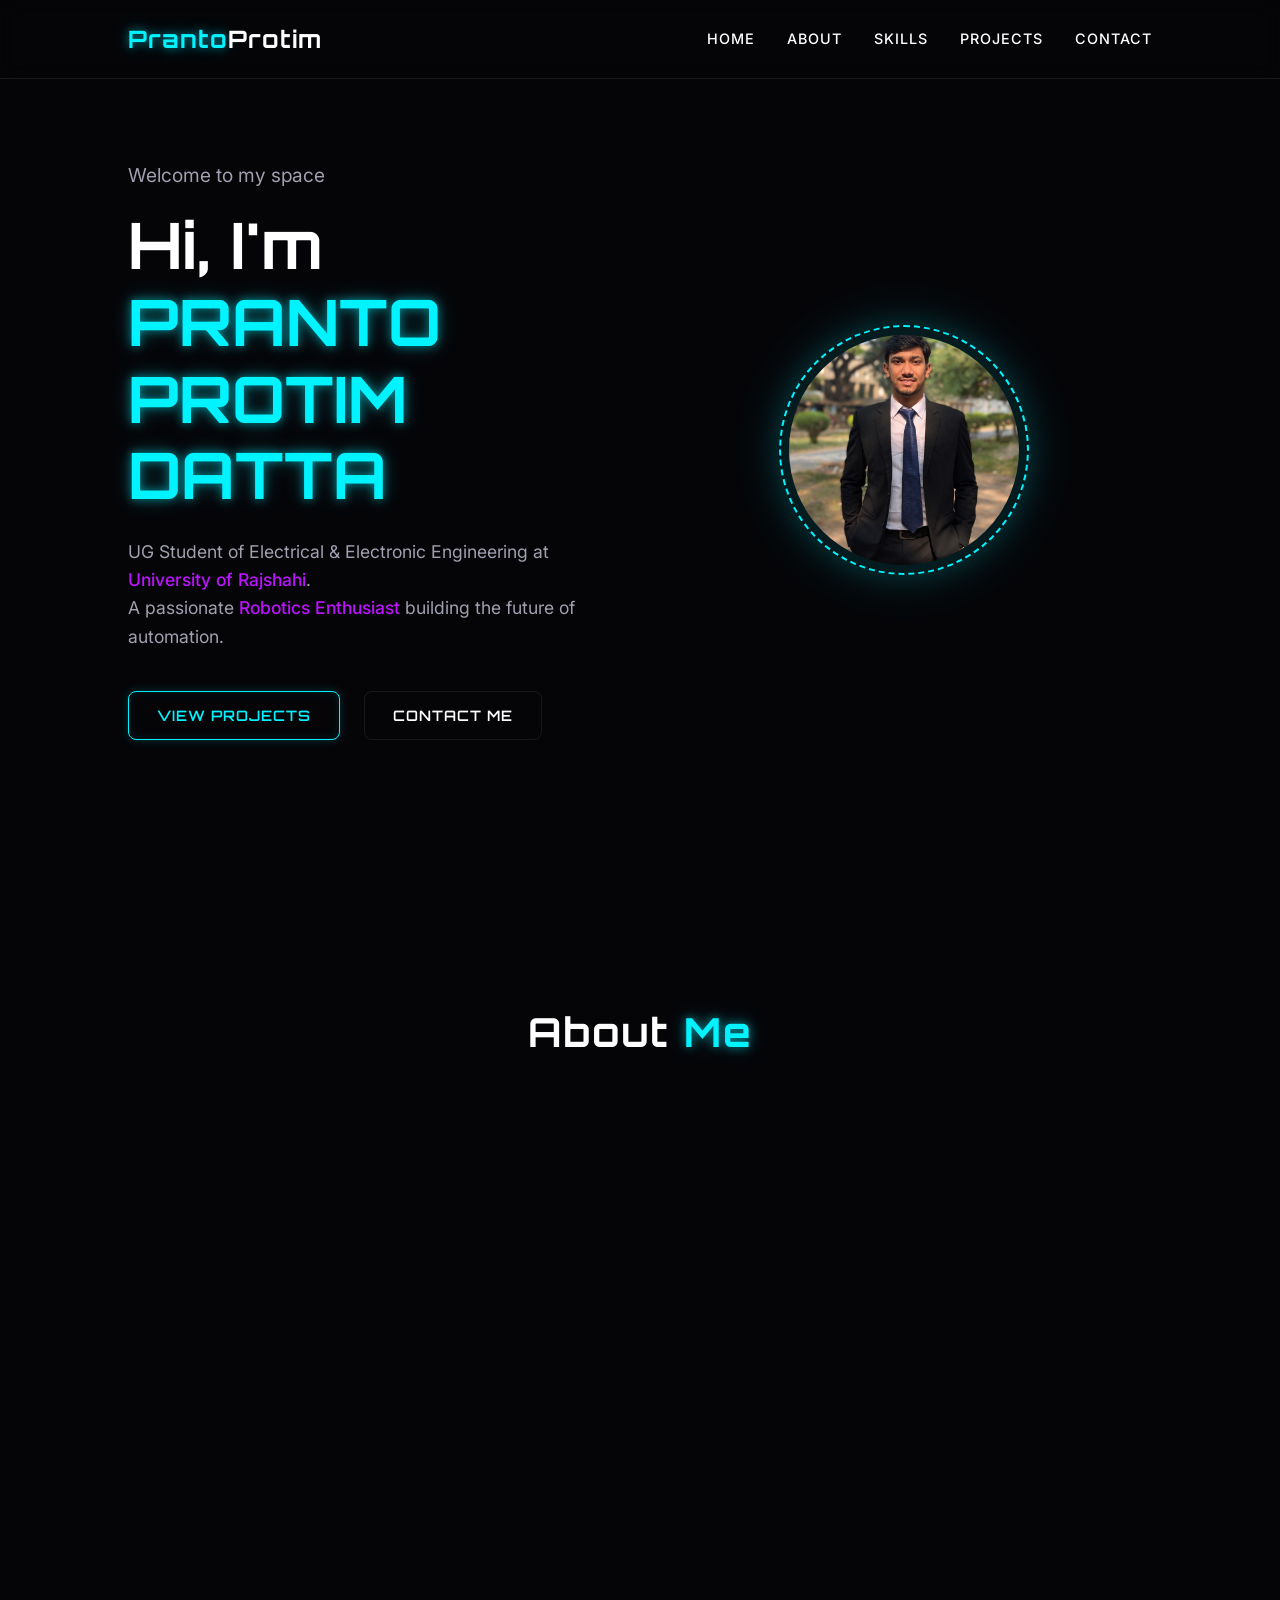
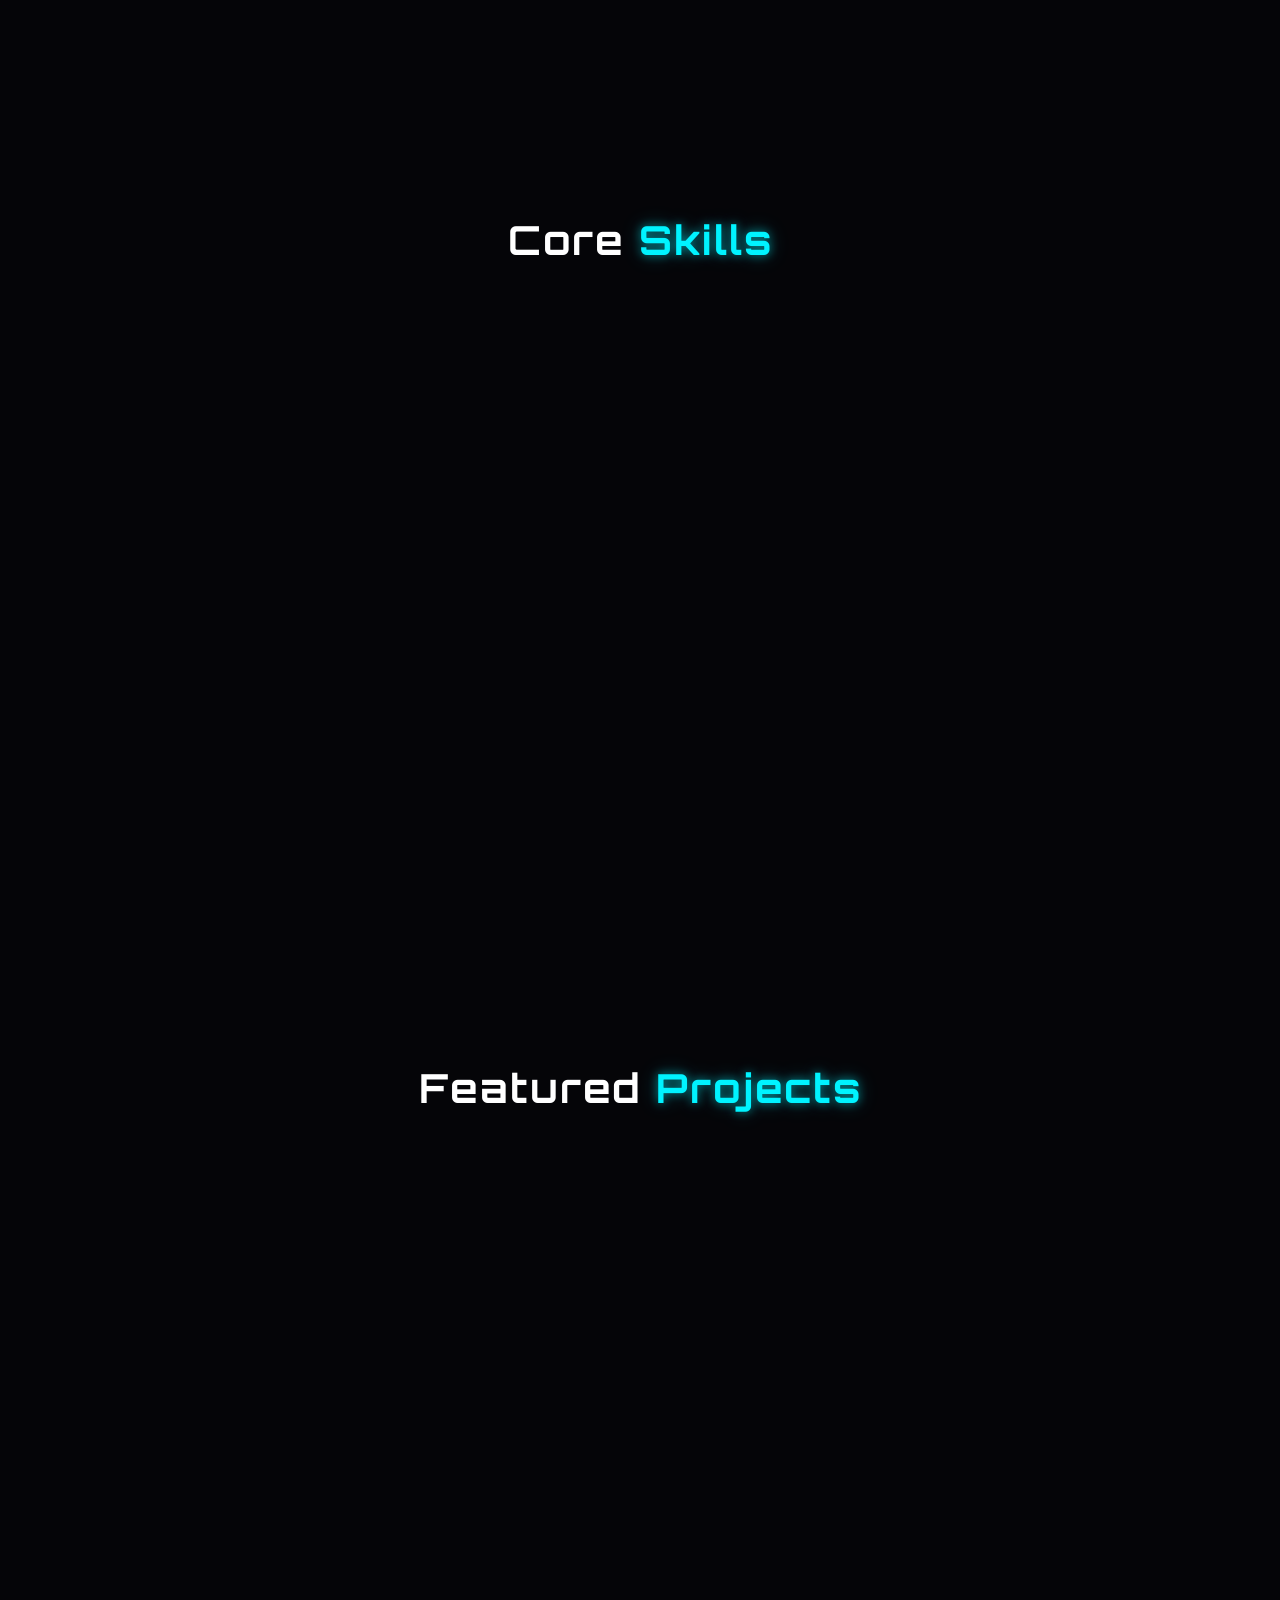
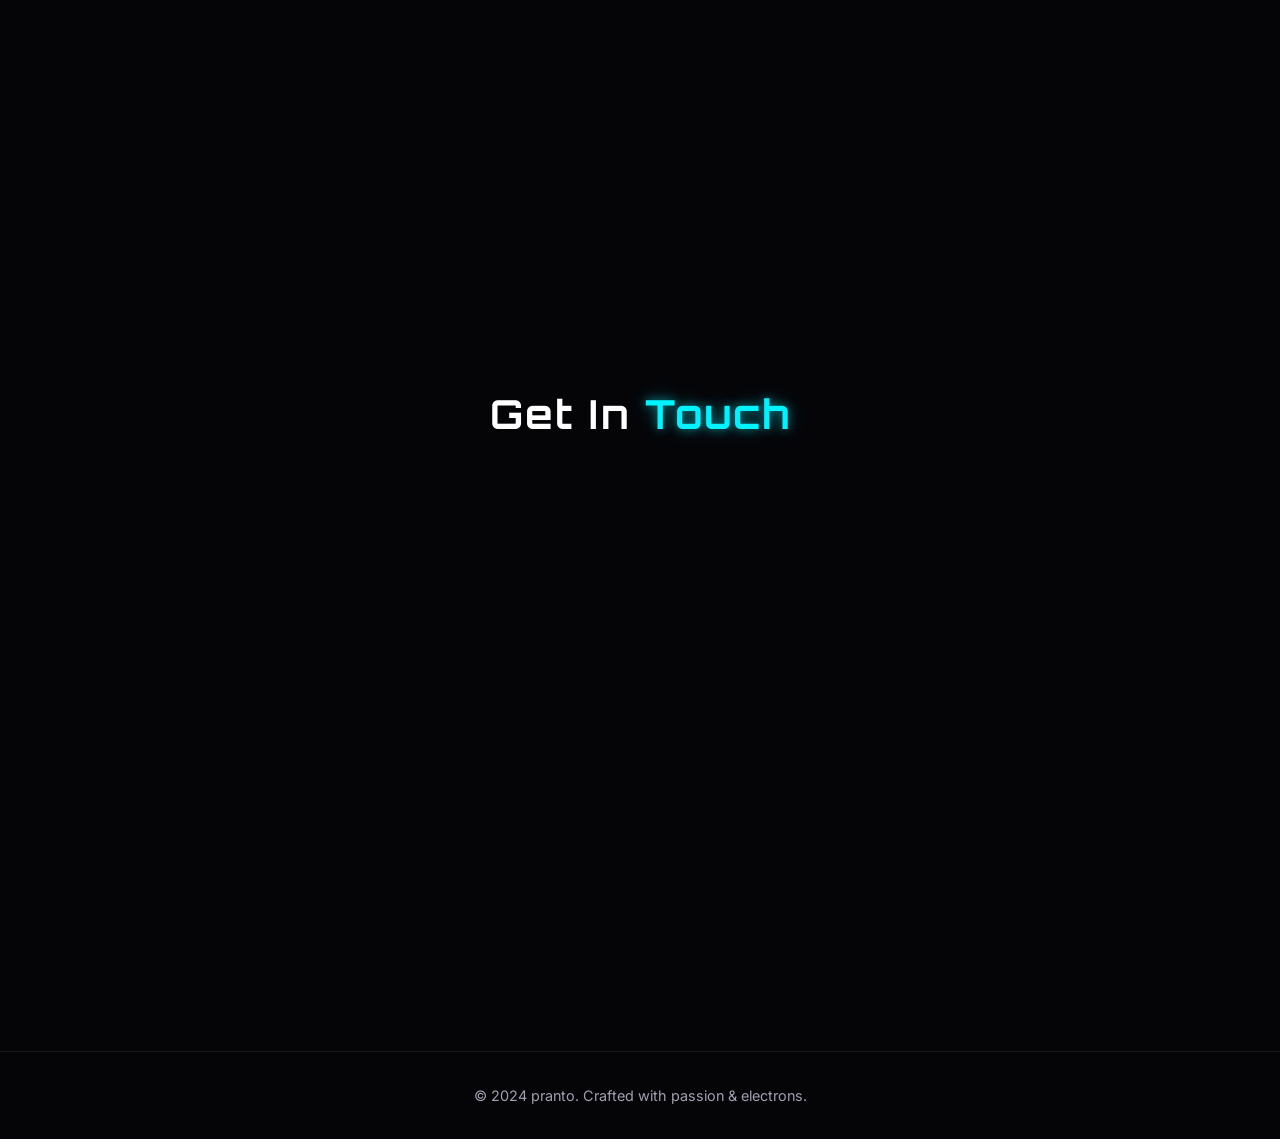
<file: index.html>
<!DOCTYPE html>
<html lang="en">

<head>
    <meta charset="UTF-8">
    <meta name="viewport" content="width=device-width, initial-scale=1.0">
    <meta name="description"
        content="Portfolio of an Electrical and Electronic Engineering student at University of Rajshahi and Robotics Enthusiast.">
    <title>my_portfolio
    </title>

    <!-- Google Fonts -->
    <link rel="preconnect" href="https://fonts.googleapis.com">
    <link rel="preconnect" href="https://fonts.gstatic.com" crossorigin>
    <link
        href="https://fonts.googleapis.com/css2?family=Orbitron:wght@400;500;700;900&family=Inter:wght@300;400;500;600&display=swap"
        rel="stylesheet">

    <!-- FontAwesome Icons -->
    <link rel="stylesheet" href="https://cdnjs.cloudflare.com/ajax/libs/font-awesome/6.4.0/css/all.min.css">

    <!-- Custom CSS -->
    <link rel="stylesheet" href="style.css">
</head>

<body>
    <!-- Three.js Galaxy Background -->
    <canvas id="bg-canvas"></canvas>

    <!-- Navigation -->
    <nav class="navbar">
        <div class="logo">
            <span class="neon-text">Pranto</span>Protim
        </div>
        <ul class="nav-links">
            <li><a href="#home">Home</a></li>
            <li><a href="#about">About</a></li>
            <li><a href="#skills">Skills</a></li>
            <li><a href="#projects">Projects</a></li>
            <li><a href="#contact">Contact</a></li>
        </ul>
        <div class="hamburger">
            <i class="fas fa-bars"></i>
        </div>
    </nav>

    <!-- Hero Section -->
    <section id="home" class="hero">
        <div class="hero-content">
            <h2 class="subtitle">Welcome to my space</h2>
            <h1 class="title">Hi, I'm <span class="neon-text">PRANTO PROTIM DATTA</span></h1>
            <p class="description">
                UG Student of Electrical & Electronic Engineering at <span class="highlight">University of
                    Rajshahi</span>.<br>
                A passionate <span class="highlight">Robotics Enthusiast</span> building the future of automation.
            </p>
            <div class="cta-buttons">
                <a href="#projects" class="btn primary-btn">View Projects</a>
                <a href="#contact" class="btn secondary-btn">Contact Me</a>
            </div>
        </div>
        <div class="hero-image-container">
            <div class="glowing-circle"></div>
            <!-- Using the user's image -->
            <div class="hologram-avatar">
                <img src="semi_formal.jpg" alt="Pranto Protim Datta" class="profile-img">
            </div>
        </div>
    </section>

    <!-- About Section -->
    <section id="about" class="about section">
        <h2 class="section-title">About <span class="neon-text">Me</span></h2>
        <div class="about-container glass-panel reveal">
            <div class="about-text">
                <p>
                    I am an undergraduate student majoring in Electrical and Electronic Engineering at the University of
                    Rajshahi. My fascination lies at the intersection of hardware and software, bringing circuits to
                    life through code.
                </p>
                <p>
                    As a robotics enthusiast, I spend my time designing PCBs, programming microcontrollers, and
                    developing autonomous systems. I believe in learning by doing and constantly challenging myself with
                    new engineering problems.
                </p>
                <div class="stats">
                    <div class="stat-item">
                        <h3 class="stat-number neon-text">3+</h3>
                        <p class="stat-label">Years of Electronics</p>
                    </div>
                    <div class="stat-item">
                        <h3 class="stat-number neon-text">10+</h3>
                        <p class="stat-label">Hardware Projects</p>
                    </div>
                    <div class="stat-item">
                        <h3 class="stat-number neon-text">1st</h3>
                        <p class="stat-label">Robotics Competitions</p>
                    </div>
                </div>
            </div>
        </div>
    </section>

    <!-- Skills Section -->
    <section id="skills" class="skills section">
        <h2 class="section-title">Core <span class="neon-text">Skills</span></h2>
        <div class="skills-grid reveal">
            <div class="skill-card glass-panel">
                <i class="fa-solid fa-microchip skill-icon"></i>
                <h3>Microcontrollers</h3>
                <p>Arduino, ESP32, STM32, Raspberry Pi, Embedded C</p>
            </div>
            <div class="skill-card glass-panel">
                <i class="fa-solid fa-circuit-board skill-icon"></i>
                <h3>Circuit Design</h3>
                <p>PCB Layout, Schematic Design, Altium, Proteus, Kicad</p>
            </div>
            <div class="skill-card glass-panel">
                <i class="fa-solid fa-code skill-icon"></i>
                <h3>Programming</h3>
                <p>C/C++, Python, Basic JavaScript & Web interfaces for IoT</p>
            </div>
            <div class="skill-card glass-panel">
                <i class="fa-solid fa-robot skill-icon"></i>
                <h3>Robotics</h3>
                <p>Kinematics, Sensors (LiDAR, IR, Ultrasonic), Actuators, ROS</p>
            </div>
        </div>
    </section>

    <!-- Projects Section -->
    <section id="projects" class="projects section">
        <h2 class="section-title">Featured <span class="neon-text">Projects</span></h2>
        <div class="projects-grid reveal">

            <div class="project-card glass-panel">
                <div class="project-img-placeholder">
                    <i class="fa-solid fa-car"></i>
                </div>
                <div class="project-info">
                    <h3>Autonomous Rover</h3>
                    <p>An autonomous line-following and obstacle-avoiding robot using ESP32, equipped with ultrasonic
                        sensors and PID control logic.</p>
                    <div class="tags">
                        <span>ESP32</span>
                        <span>C++</span>
                        <span>Robotics</span>
                    </div>
                    <a href="#" class="project-link">View Details <i class="fa-solid fa-arrow-right"></i></a>
                </div>
            </div>

            <div class="project-card glass-panel">
                <div class="project-img-placeholder">
                    <i class="fa-solid fa-home"></i>
                </div>
                <div class="project-info">
                    <h3>IoT Smart Home</h3>
                    <p>A web-controlled smart home automation system utilizing relay modules and NodeMCU for remote
                        appliance management.</p>
                    <div class="tags">
                        <span>IoT</span>
                        <span>NodeMCU</span>
                        <span>Relays</span>
                    </div>
                    <a href="#" class="project-link">View Details <i class="fa-solid fa-arrow-right"></i></a>
                </div>
            </div>

            <div class="project-card glass-panel">
                <div class="project-img-placeholder">
                    <i class="fa-solid fa-plane-up"></i>
                </div>
                <div class="project-info">
                    <h3>Custom Flight Controller</h3>
                    <p>A drone flight controller built from scratch using an STM32 microcontroller and MPU6050 gyroscope
                        with custom PID tuning.</p>
                    <div class="tags">
                        <span>STM32</span>
                        <span>Drones</span>
                        <span>Control Systems</span>
                    </div>
                    <a href="#" class="project-link">View Details <i class="fa-solid fa-arrow-right"></i></a>
                </div>
            </div>

        </div>
    </section>

    <!-- Contact Section -->
    <section id="contact" class="contact section">
        <h2 class="section-title">Get In <span class="neon-text">Touch</span></h2>
        <div class="contact-container glass-panel reveal">
            <div class="contact-info">
                <h3>Let's build something amazing together!</h3>
                <p>Whether you want to discuss robotics, collaborate on a project, or just say hi, my inbox is always
                    open.</p>

                <div class="social-links">
                    <a href="#" class="social-icon"><i class="fa-brands fa-github"></i></a>
                    <a href="#" class="social-icon"><i class="fa-brands fa-linkedin"></i></a>
                    <a href="#" class="social-icon"><i class="fa-solid fa-envelope"></i></a>
                </div>
            </div>
            <form class="contact-form">
                <div class="input-group">
                    <input type="text" required placeholder="Your Name">
                </div>
                <div class="input-group">
                    <input type="email" required placeholder="Your Email">
                </div>
                <div class="input-group">
                    <textarea rows="5" required placeholder="Your Message"></textarea>
                </div>
                <button type="submit" class="btn primary-btn submit-btn">Send Message <i
                        class="fa-solid fa-paper-plane"></i></button>
            </form>
        </div>
    </section>

    <footer>
        <p>&copy; 2024 pranto. Crafted with passion & electrons.</p>
    </footer>

    <script type="module" src="script.js"></script>
</body>

</html>
</file>
<file: style.css>
:root {
    /* Color Palette */
    --bg-color: #050508;
    --text-primary: #ffffff;
    --text-secondary: #a0a0b0;
    --neon-cyan: #00f3ff;
    --neon-purple: #bc13fe;
    --glass-bg: rgba(255, 255, 255, 0.03);
    --glass-border: rgba(255, 255, 255, 0.08);
    
    /* Typography */
    --font-main: 'Inter', sans-serif;
    --font-heading: 'Orbitron', sans-serif;
    
    /* Spacing */
    --section-padding: 100px 10%;
}

* {
    margin: 0;
    padding: 0;
    box-sizing: border-box;
}

html {
    scroll-behavior: smooth;
}

body {
    background-color: var(--bg-color);
    color: var(--text-primary);
    font-family: var(--font-main);
    overflow-x: hidden;
    line-height: 1.6;
}

/* Background Canvas */
#bg-canvas {
    position: fixed;
    inset: 0;
    width: 100vw;
    height: 100vh;
    display: block;
    z-index: -1;
    opacity: 1;
}

/* Typography Utilities */
h1, h2, h3, h4, .logo {
    font-family: var(--font-heading);
}

.neon-text {
    color: var(--neon-cyan);
    text-shadow: 0 0 10px rgba(0, 243, 255, 0.5), 0 0 20px rgba(0, 243, 255, 0.3);
}

.highlight {
    color: var(--neon-purple);
    font-weight: 500;
}

.section-title {
    font-size: 2.5rem;
    margin-bottom: 3rem;
    text-align: center;
    letter-spacing: 2px;
}

/* Glassmorphism Utilities */
.glass-panel {
    background: var(--glass-bg);
    backdrop-filter: blur(12px);
    -webkit-backdrop-filter: blur(12px);
    border: 1px solid var(--glass-border);
    border-radius: 16px;
    box-shadow: 0 8px 32px 0 rgba(0, 0, 0, 0.3);
}

/* Navigation */
.navbar {
    position: fixed;
    top: 0;
    width: 100%;
    padding: 20px 10%;
    display: flex;
    justify-content: space-between;
    align-items: center;
    z-index: 1000;
    transition: all 0.3s ease;
    background: rgba(5, 5, 8, 0.8);
    backdrop-filter: blur(10px);
    border-bottom: 1px solid var(--glass-border);
}

.navbar.scrolled {
    padding: 15px 10%;
    box-shadow: 0 5px 20px rgba(0,0,0,0.5);
}

.logo {
    font-size: 1.5rem;
    font-weight: 700;
    letter-spacing: 1px;
}

.nav-links {
    list-style: none;
    display: flex;
    gap: 2rem;
}

.nav-links a {
    color: var(--text-primary);
    text-decoration: none;
    font-weight: 500;
    font-size: 0.9rem;
    transition: color 0.3s ease;
    text-transform: uppercase;
    letter-spacing: 1px;
}

.nav-links a:hover {
    color: var(--neon-cyan);
    text-shadow: 0 0 8px rgba(0, 243, 255, 0.6);
}

.hamburger {
    display: none;
    font-size: 1.5rem;
    cursor: pointer;
}

/* Buttons */
.btn {
    display: inline-block;
    padding: 12px 28px;
    border-radius: 8px;
    font-family: var(--font-heading);
    font-weight: 600;
    text-decoration: none;
    text-transform: uppercase;
    letter-spacing: 1px;
    font-size: 0.9rem;
    transition: all 0.3s ease;
    cursor: pointer;
}

.primary-btn {
    background: transparent;
    color: var(--neon-cyan);
    border: 1px solid var(--neon-cyan);
    box-shadow: 0 0 10px rgba(0, 243, 255, 0.2), inset 0 0 10px rgba(0, 243, 255, 0.1);
}

.primary-btn:hover {
    background: var(--neon-cyan);
    color: #000;
    box-shadow: 0 0 20px rgba(0, 243, 255, 0.6), inset 0 0 10px rgba(255, 255, 255, 0.5);
}

.secondary-btn {
    background: transparent;
    color: var(--text-primary);
    border: 1px solid var(--glass-border);
}

.secondary-btn:hover {
    border-color: var(--neon-purple);
    color: var(--neon-purple);
    box-shadow: 0 0 15px rgba(188, 19, 254, 0.3);
}

/* Hero Section */
.hero {
    min-height: 100vh;
    padding: 0 10%;
    display: flex;
    align-items: center;
    justify-content: space-between;
    gap: 2rem;
    position: relative;
}

.hero-content {
    flex: 1;
    max-width: 600px;
    z-index: 10;
}

.hero .subtitle {
    font-family: var(--font-main);
    color: var(--text-secondary);
    font-size: 1.2rem;
    margin-bottom: 1rem;
    font-weight: 400;
}

.hero .title {
    font-size: 4rem;
    line-height: 1.2;
    margin-bottom: 1.5rem;
}

.hero .description {
    color: var(--text-secondary);
    font-size: 1.1rem;
    margin-bottom: 2.5rem;
}

.cta-buttons {
    display: flex;
    gap: 1.5rem;
}

.hero-image-container {
    flex: 1;
    display: flex;
    justify-content: center;
    align-items: center;
    position: relative;
    z-index: 10;
}

.glowing-circle {
    position: absolute;
    width: 350px;
    height: 350px;
    border-radius: 50%;
    background: radial-gradient(circle, rgba(0,243,255,0.15) 0%, rgba(5,5,8,0) 70%);
    animation: pulse 4s infinite ease-in-out;
}

.hologram-avatar {
    width: 250px;
    height: 250px;
    border: 2px dashed var(--neon-cyan);
    border-radius: 50%;
    display: flex;
    justify-content: center;
    align-items: center;
    font-size: 6rem;
    color: var(--neon-cyan);
    animation: rotate 20s linear infinite;
    position: relative;
    background: rgba(0, 243, 255, 0.05);
    box-shadow: 0 0 30px rgba(0, 243, 255, 0.2);
}

.hologram-avatar i, .hologram-avatar img {
    animation: counter-rotate 20s linear infinite;
}

.hologram-avatar img {
    width: 100%;
    height: 100%;
    border-radius: 50%;
    object-fit: cover;
    padding: 8px;
}

@keyframes pulse {
    0% { transform: scale(1); opacity: 0.8; }
    50% { transform: scale(1.1); opacity: 1; }
    100% { transform: scale(1); opacity: 0.8; }
}

@keyframes rotate {
    100% { transform: rotate(360deg); }
}

@keyframes counter-rotate {
    100% { transform: rotate(-360deg); }
}

/* Sections */
.section {
    padding: var(--section-padding);
}

/* About Section */
.about-container {
    padding: 3rem;
    max-width: 900px;
    margin: 0 auto;
}

.about-text p {
    color: var(--text-secondary);
    margin-bottom: 1.5rem;
    font-size: 1.1rem;
}

.stats {
    display: flex;
    justify-content: space-around;
    margin-top: 3rem;
    border-top: 1px solid var(--glass-border);
    padding-top: 2rem;
}

.stat-item {
    text-align: center;
}

.stat-number {
    font-size: 2.5rem;
    margin-bottom: 0.5rem;
}

.stat-label {
    color: var(--text-secondary);
    font-size: 0.9rem;
    text-transform: uppercase;
    letter-spacing: 1px;
}

/* Skills Section */
.skills-grid {
    display: grid;
    grid-template-columns: repeat(auto-fit, minmax(250px, 1fr));
    gap: 2rem;
}

.skill-card {
    padding: 2.5rem 2rem;
    text-align: center;
    transition: transform 0.3s ease, box-shadow 0.3s ease;
}

.skill-card:hover {
    transform: translateY(-10px);
    box-shadow: 0 15px 30px rgba(0, 243, 255, 0.1);
    border-color: rgba(0, 243, 255, 0.3);
}

.skill-icon {
    font-size: 3rem;
    color: var(--neon-purple);
    margin-bottom: 1.5rem;
}

.skill-card h3 {
    margin-bottom: 1rem;
    font-size: 1.3rem;
}

.skill-card p {
    color: var(--text-secondary);
    font-size: 0.95rem;
}

/* Projects Section */
.projects-grid {
    display: grid;
    grid-template-columns: repeat(auto-fit, minmax(300px, 1fr));
    gap: 2.5rem;
}

.project-card {
    overflow: hidden;
    transition: transform 0.3s ease;
    display: flex;
    flex-direction: column;
}

.project-card:hover {
    transform: translateY(-10px);
    border-color: rgba(188, 19, 254, 0.3);
}

.project-img-placeholder {
    height: 200px;
    background: linear-gradient(45deg, rgba(0,243,255,0.1), rgba(188,19,254,0.1));
    display: flex;
    justify-content: center;
    align-items: center;
    font-size: 4rem;
    color: rgba(255,255,255,0.2);
    border-bottom: 1px solid var(--glass-border);
}

.project-info {
    padding: 2rem;
    flex: 1;
    display: flex;
    flex-direction: column;
}

.project-info h3 {
    font-size: 1.4rem;
    margin-bottom: 1rem;
}

.project-info p {
    color: var(--text-secondary);
    font-size: 0.95rem;
    margin-bottom: 1.5rem;
    flex: 1;
}

.tags {
    display: flex;
    flex-wrap: wrap;
    gap: 0.5rem;
    margin-bottom: 1.5rem;
}

.tags span {
    font-size: 0.8rem;
    padding: 4px 10px;
    background: rgba(255, 255, 255, 0.05);
    border-radius: 20px;
    color: var(--neon-cyan);
    font-family: var(--font-heading);
}

.project-link {
    color: var(--text-primary);
    text-decoration: none;
    font-weight: 500;
    display: flex;
    align-items: center;
    gap: 0.5rem;
    transition: color 0.3s ease;
}

.project-link:hover {
    color: var(--neon-purple);
}

/* Contact Section */
.contact-container {
    display: grid;
    grid-template-columns: 1fr 1.5fr;
    gap: 3rem;
    padding: 3rem;
}

.contact-info h3 {
    font-size: 1.8rem;
    margin-bottom: 1rem;
}

.contact-info p {
    color: var(--text-secondary);
    margin-bottom: 2rem;
}

.social-links {
    display: flex;
    gap: 1rem;
}

.social-icon {
    width: 45px;
    height: 45px;
    border-radius: 50%;
    background: rgba(255, 255, 255, 0.05);
    display: flex;
    justify-content: center;
    align-items: center;
    color: var(--text-primary);
    text-decoration: none;
    font-size: 1.2rem;
    transition: all 0.3s ease;
}

.social-icon:hover {
    background: var(--neon-cyan);
    color: #000;
    transform: translateY(-5px);
}

.contact-form {
    display: flex;
    flex-direction: column;
    gap: 1.5rem;
}

.input-group input,
.input-group textarea {
    width: 100%;
    padding: 15px;
    background: rgba(255, 255, 255, 0.02);
    border: 1px solid var(--glass-border);
    border-radius: 8px;
    color: var(--text-primary);
    font-family: var(--font-main);
    font-size: 1rem;
    transition: border-color 0.3s ease, box-shadow 0.3s ease;
}

.input-group input:focus,
.input-group textarea:focus {
    outline: none;
    border-color: var(--neon-cyan);
    box-shadow: 0 0 10px rgba(0, 243, 255, 0.1);
}

.submit-btn {
    align-self: flex-start;
    display: flex;
    align-items: center;
    gap: 0.5rem;
}

/* Footer */
footer {
    text-align: center;
    padding: 2rem;
    border-top: 1px solid var(--glass-border);
    color: var(--text-secondary);
    font-size: 0.9rem;
    background: rgba(5, 5, 8, 0.8);
}

/* Animations */
.reveal {
    opacity: 0;
    transform: translateY(30px);
    transition: all 0.8s ease;
}

.reveal.active {
    opacity: 1;
    transform: translateY(0);
}

/* Responsive Design */
@media (max-width: 992px) {
    .hero {
        flex-direction: column;
        justify-content: center;
        text-align: center;
        padding-top: 100px;
    }
    
    .hero .title {
        font-size: 3rem;
    }
    
    .cta-buttons {
        justify-content: center;
    }
    
    .contact-container {
        grid-template-columns: 1fr;
    }
    
    .hero-image-container {
        margin-top: 3rem;
    }
}

@media (max-width: 768px) {
    :root {
        --section-padding: 80px 5%;
    }
    
    .nav-links {
        display: none;
    }
    
    .hamburger {
        display: block;
    }
    
    .hero .title {
        font-size: 2.5rem;
    }
    
    .stats {
        flex-direction: column;
        gap: 2rem;
    }
}
</file>
